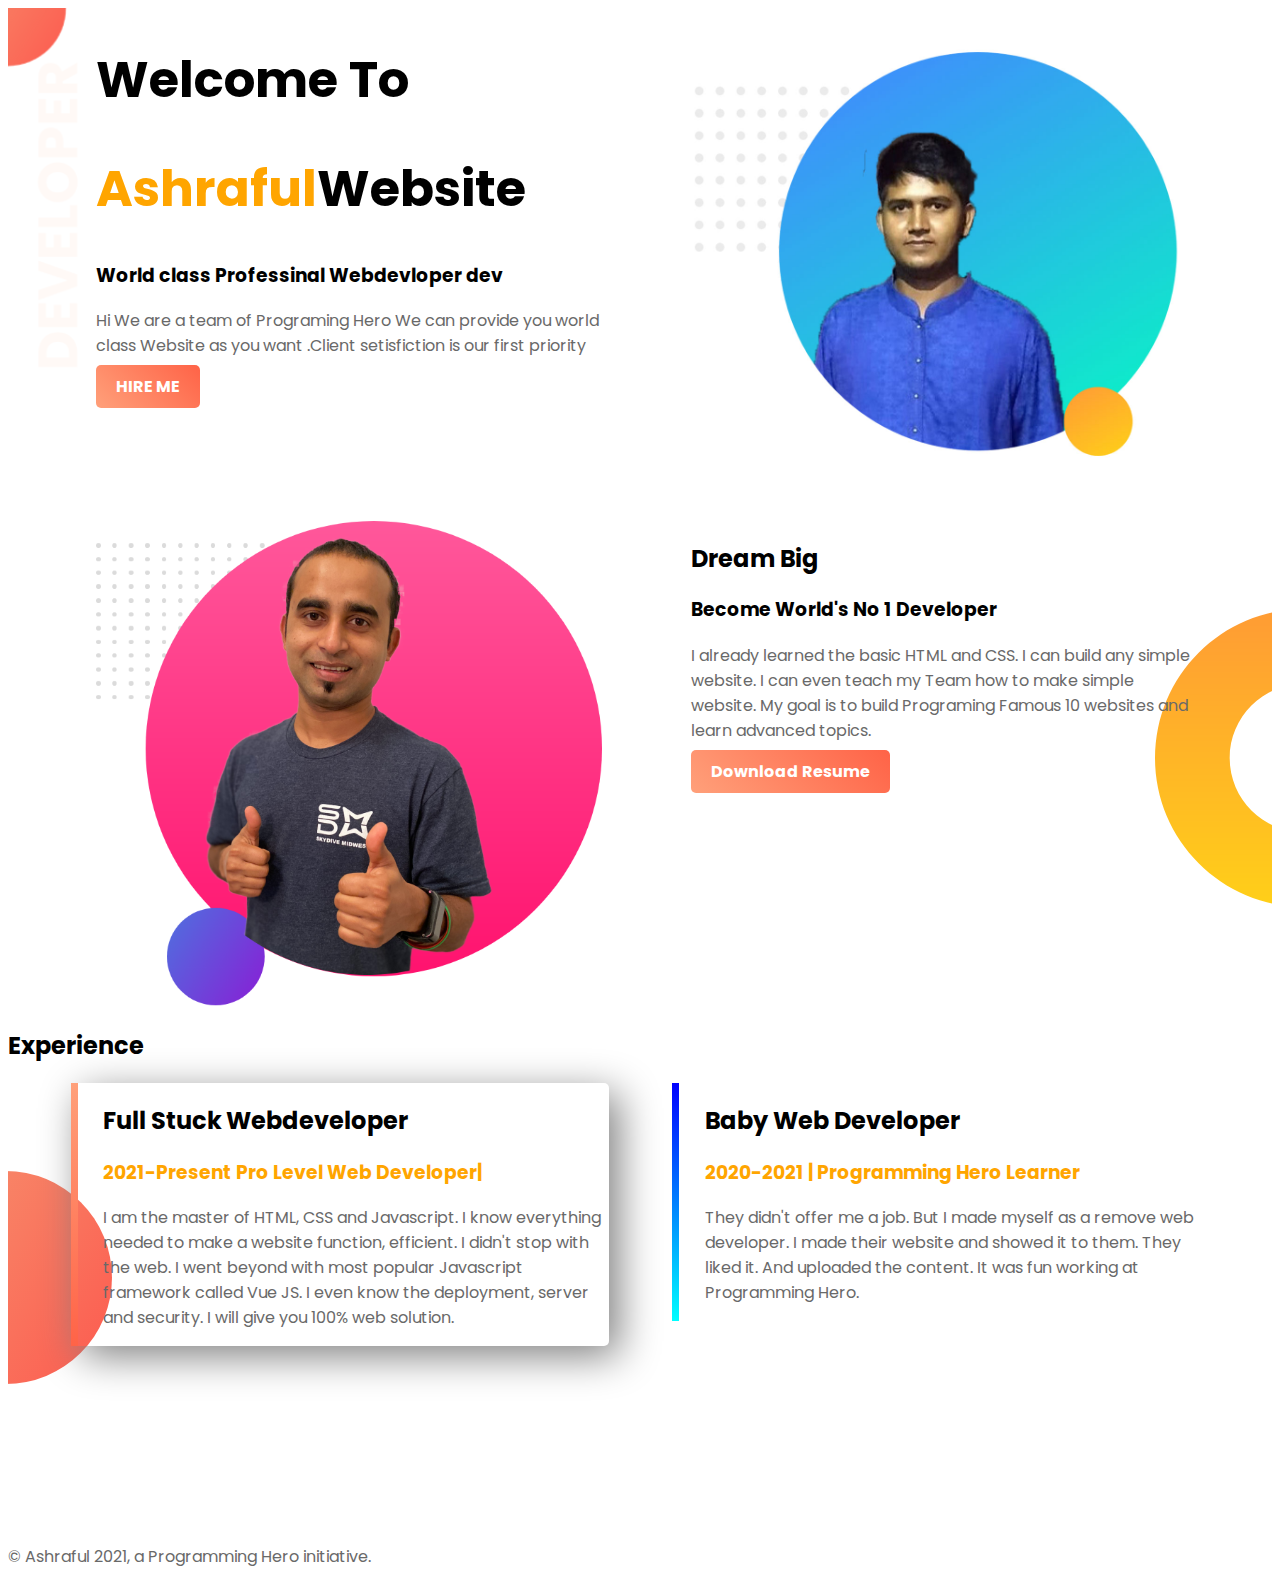
<file: index.html>
<!DOCTYPE html>
<html lang="en">
<head>
    <meta charset="UTF-8">
    <meta name="viewport" content="width=device-width, initial-scale=1.0">
    <title>Ashraful Islam Webdeveloper</title>
    <link rel="preconnect" href="https://fonts.gstatic.com">
<link href="https://fonts.googleapis.com/css2?family=Poppins:wght@200&display=swap" rel="stylesheet">
    <link rel="stylesheet" href="style.css">
</head>
<body>
<section class="top-banner">
    <div class="half-width">
    <h1>Welcome To</h1>
    <h1> <span class="orange-highlight">Ashraful</span>Website</h1>
    <h3>World class Professinal Webdevloper dev</h3>
    <p>Hi We are a team of Programing Hero We can provide you world class Website as you want .Client setisfiction is our first priority </p> 
    <a class="link-button"terget="_blank"href="https://www.fiverr.com/web_expert20?up_rollout=true">HIRE ME</a>
    </div>
    <div class="half-width">
        <img src="images/img1.jpg"alt="">
    </div>
      
</section>
<section class="dream-area">
    <div class="half-width">
        <img src="images/jhankar2.png" alt="">

    </div>
    <div class="half-width">
        <h2>Dream Big</h2>
        <h3>Become World's No 1 Developer</h3>
        <p>I already learned the basic HTML and CSS. I can build any simple website. I can even teach my Team how to make simple website. My goal is to build Programing Famous 10 websites and learn advanced topics.</p>
        <a class="link-button"target="_blank" href="https://twitter.com/webexpert201">Download Resume</a>

    </div>

</section>
<section class="experience-area">
    <h2>Experience</h2>
    <div id="full-stuck" class="half-width single-experience">
        <h2>Full Stuck Webdeveloper</h2>
        <h3 class="orange-highlight">2021-Present Pro Level Web Developer|</h3>
        <p>I am the master of HTML, CSS and Javascript. I know everything needed to make a website function, efficient. I didn't stop with the web. I went beyond with most popular Javascript framework called Vue JS. I even know the deployment, server and security. I will give you 100% web solution.</p>
    </div>
    <div id="baby-web" class="half-width">
        <h2>Baby Web Developer</h2>
        <h3 class="orange-highlight">2020-2021 | Programming Hero Learner</h3>
        <p>They didn't offer me a job. But I made myself as a remove web developer. I made their website and showed it to them. They liked it. And uploaded the content. It was fun working at Programming Hero.</p>
    </div>
    

</section>
    
<footer>
    <p>© Ashraful 2021, a Programming Hero initiative.</p>
</footer>
</body>
</html>
</file>
<file: style.css>
body{
    font-family: 'Poppins', sans-serif;
}
h1{
    font-size: 50px;
}
.h2{
    font-size: 40px;
}
p{
    color: dimgray;
}
.orange-highlight{
color:orange;
}
.half-width{
    float: left;
    width:40%;
    
    margin-left: 5%;
    padding-left: 2%;
}
.half-width img{
    width:100%
}
.top-banner{
  
    background-image: url("images/top-banner.png");
    background-repeat: no-repeat;
}
section{
    height:500px;
    padding-bottom: 150;
}
.link-button{
    text-decoration: none;
    background-image:linear-gradient(45deg, lightsalmon, tomato);
    padding: 10px 20px;
    border-radius: 5px;
    color: white;
    font-weight: 700;
}
.dream-area{
    background-image: url("images/dream-bg.png");
    background-repeat: no-repeat;
    background-position: right;
}
.single-experience{
    box-shadow: 10px 10px 40px gray;
    border-radius: 5px;
    height:80%
    background-color:white;
}
.experience-area{
    background-image: url("images/exp-bg.png");
    background-repeat: no-repeat;
    background-position: left;
}
#full-stuck{
    border-left: 7px solid;
    border-image: linear-gradient( 180deg, lightsalmon,tomato);
    border-image-slice: 1;
}
#baby-web{
    border-left: 7px solid;
    border-image: linear-gradient( 180deg, blue,cyan);
    border-image-slice: 1;
footer p{
        text-align: center;;
        font-size:12px;
    }
</file>
